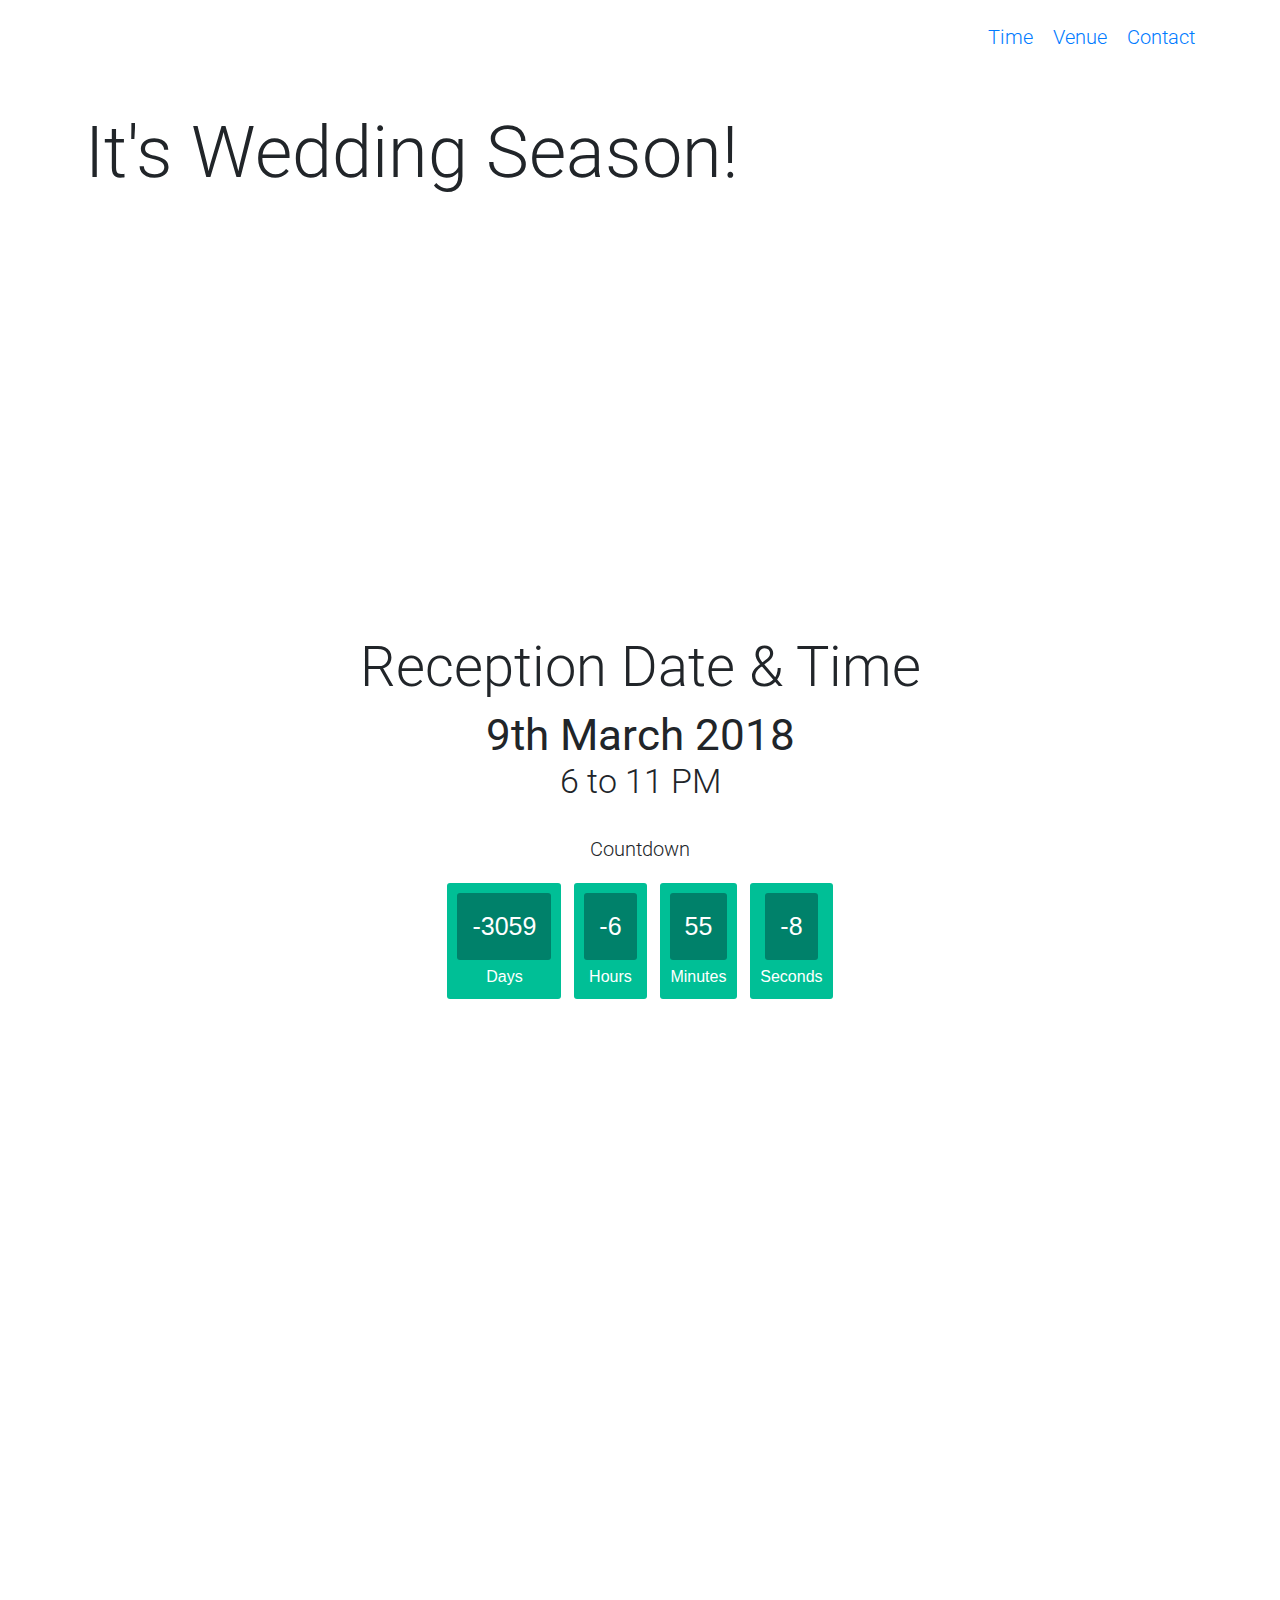
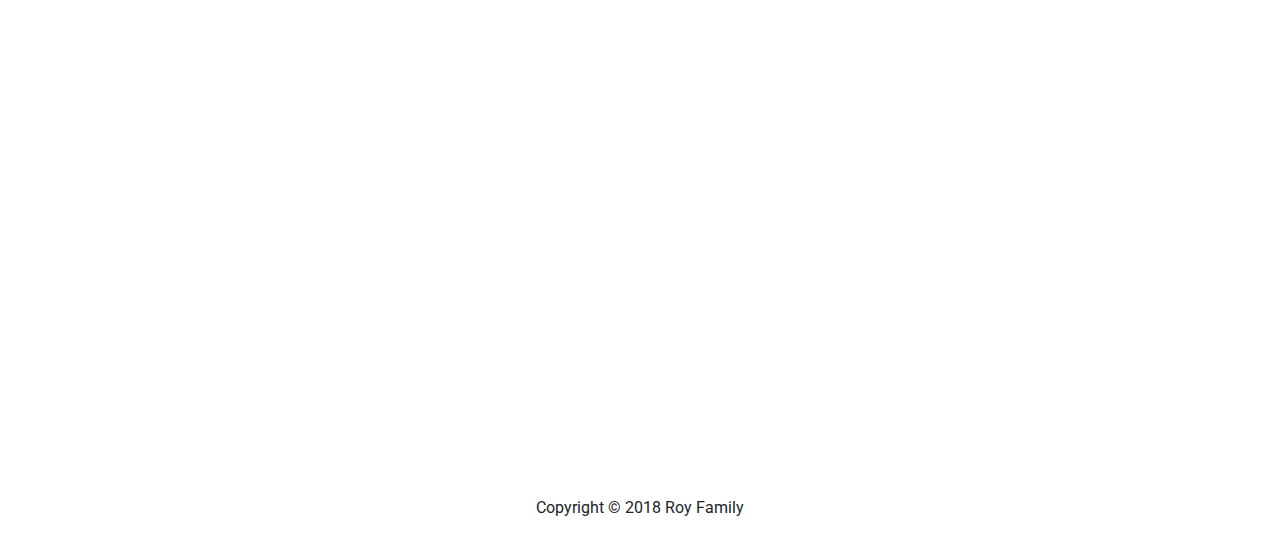
<file: index.html>
<!doctype html>
<html lang="en">
  <head>
    <!-- Required meta tags -->
    <meta charset="utf-8">
    <meta name="viewport" content="width=device-width, initial-scale=1, shrink-to-fit=no">
    <link rel="stylesheet" href="styles.css" />
    <link rel="stylesheet" href="animate.css" />
    <!-- Bootstrap CSS -->
    <link rel="stylesheet" href="https://maxcdn.bootstrapcdn.com/bootstrap/4.0.0/css/bootstrap.min.css" integrity="sha384-Gn5384xqQ1aoWXA+058RXPxPg6fy4IWvTNh0E263XmFcJlSAwiGgFAW/dAiS6JXm" crossorigin="anonymous">

 <script
  src="https://code.jquery.com/jquery-3.3.1.min.js"
  integrity="sha256-FgpCb/KJQlLNfOu91ta32o/NMZxltwRo8QtmkMRdAu8="
  crossorigin="anonymous"></script>  
  <script src="in-view.min.js"></script>
    <title>Sayak & Madhuparna's Marriage!</title>
    <style>
        .invisible{
            opacity: 0
        }
    </style>
  </head>
  <body>
    <header>
        <div class="container" style="height:70px;">
            <div class="navi-tabs" style="float:right; text-align:right;     margin-top: 22px; ">
                <div class="navi-tab lead"><a href="#wedding-time">Time</a></div>
                <div class="navi-tab lead"><a href="#wedding-location">Venue</a></div>
                <div class="navi-tab lead"><a href="#wedding-contact">Contact</a></div>
            </div>
        </div>
    </header>

    
    <div class="container" id="jumbo" style="padding-top: 40px;
    padding-bottom: 200px;">
        <h3 class="display-3  animated tada"><span class="text-resp-x">It's Wedding Season!</span></h3>
        <h3 class="display-4  animated invisible" id="wedding-msg"><span class="text-resp-x">Supriyo and Lipika Roy are looking forward to have your presense at Sayak and Madhuparna's Marriage Ceremony</span></h3>
    
    </div>



    <div id="wedding-time" class="container text-center"  style="padding-top:20px; padding-bottom: 160px;">
        <h3 class="display-4"><span class="text-resp-x">Reception Date & Time</span></h3>
       
        <h4 class="display-3" style="font-size:2.1em"><span class="text-resp"><strong style="    font-size: 1.3em;">9th March 2018</strong><br/>6 to 11 PM</span></h4>
        <br/>
 <p class="lead" ><span class="text-resp">
        Countdown</span>
        </p>
        <div id="clockdiv">
        <div>
            <span class="days"></span>
            <div class="smalltext">Days</div>
        </div>
        <div>
            <span class="hours"></span>
            <div class="smalltext">Hours</div>
        </div>
        <div>
            <span class="minutes"></span>
            <div class="smalltext">Minutes</div>
        </div>
        <div>
            <span class="seconds"></span>
            <div class="smalltext">Seconds</div>
        </div>
        </div>



    </div>


    <div class="container-fluid text-center  animated invisible" id="wedding-location">
        <h3 class="display-4"><span class="text-resp-x">Reception Venue</span></h3>
        <p class="lead"><span class="text-resp">
 PRINCETON CLUB ,  <br/>
 26, PRINCE ANWAR SHAH ROAD , <br/>
 BADAM TALLA , TOLLYGUANGE,  <br/>
  KOLKATA, - 700033</span>
</p>
        <div class="map-responsive">
    <iframe src="https://www.google.com/maps/embed/v1/place?key=AIzaSyA0s1a7phLN0iaD6-UE7m4qP-z21pH0eSc&q=princeton%20club&amp" width="100%" height="450" frameborder="0" style="border:0" allowfullscreen></iframe>
    </div>
    </div>



    <div id="wedding-contact" class="container animated invisible text-center" style="padding-top:40px;">  
        <h3 class="display-4 text-center"><span class="text-resp-x">Require any assistance?<span></h3>
        <div class="lead">:::Please contact:::</div>
        <table class="lead text-left" style="margin-left: auto; margin-right: auto;">
           <tr> <td style="font-weight:400;">Supriyo Roy: </td> <td> +91 9434680019, +91 9123007540</td>  </tr>
           <tr> <td style="font-weight:400;">Lipika Roy: </td> <td> +91 9073980428, +91 8348129805</td>  </tr>
           <tr> <td style="font-weight:400;">Swastik Roy: </td> <td> +91 9502037930, +1 480 859 5248(Whatsapp)</td>  </tr>
        </table>
  <!--<form id="contact"  method="post"  action="https://formspree.io/swastikroy1993@gmail.com">
    <h3>Reach out to us</h3>
    <fieldset>
      <input placeholder="Your name" type="text" name="name" tabindex="1" required autofocus>
    </fieldset>
    <fieldset>
      <input placeholder="Your Email Address" name="_replyto" type="email" tabindex="2" required>
    </fieldset>
    <fieldset>
      <input placeholder="Your Phone Number (optional)" type="tel" tabindex="3" required>
    </fieldset>
    
    <fieldset>
      <textarea placeholder="Type your message here...." name="message" tabindex="4" required></textarea>
    </fieldset>
    <fieldset>
      <input name="submit" type="submit" value="Send" id="contact-submit" data-submit="...Sending" />
    </fieldset>

  </form>-->
</div>

<div class="footer-bottom">
<div class="container">
					<div class="row">
						<div class="col-sm-12 " style="padding-top:30px; text-align:center;">
							<div class="copyright-text">
								<p>Copyright © 2018 Roy Family </p>
							</div>
						</div> <!-- End Col -->
						
					</div>
				</div>
</div>
    <script>

        
        $(document).ready(function(){
          
            setTimeout(function(){
                $("#wedding-msg").removeClass("invisible");
                    $("#wedding-msg").addClass("fadeInUp");
            }, 1000);

            // Animate to section when nav is clicked
            $('header a').click(function(e) {

                // Treat as normal link if no-scroll class
                if ($(this).hasClass('no-scroll')) return;

                e.preventDefault();
                var heading = $(this).attr('href');
                var scrollDistance = $(heading).offset().top;

                jQuery('html, body').animate({
                    scrollTop: scrollDistance + 'px'
                }, Math.abs(window.pageYOffset - $(heading).offset().top) / 3);

                // Hide the menu once clicked if mobile
                if ($('header').hasClass('active')) {
                    $('header, body').removeClass('active');
                }
            });

            var shown2 = false;
            var inViewElems = ["#wedding-contact", "#wedding-location", "#wedding-time"];
            for(var i in inViewElems){
                var sel = inViewElems[i];
                inView(sel)
                    .on('enter', function(el){
                        $(el).removeClass("invisible");
                        $(el).addClass("fadeIn");
                        shown2 = true;
                    })
                    .on('exit', el => {
                        $(el).addClass("invisible");
                        $(el).removeClass("fadeIn");
                });
            }
            

            function getTimeRemaining(endtime) {
  var t = Date.parse(endtime) - Date.parse(new Date());
  var seconds = Math.floor((t / 1000) % 60);
  var minutes = Math.floor((t / 1000 / 60) % 60);
  var hours = Math.floor((t / (1000 * 60 * 60)) % 24);
  var days = Math.floor(t / (1000 * 60 * 60 * 24));
  return {
    'total': t,
    'days': days,
    'hours': hours,
    'minutes': minutes,
    'seconds': seconds
  };
}

function initializeClock(id, endtime) {
  var clock = document.getElementById(id);
  var daysSpan = clock.querySelector('.days');
  var hoursSpan = clock.querySelector('.hours');
  var minutesSpan = clock.querySelector('.minutes');
  var secondsSpan = clock.querySelector('.seconds');

  function updateClock() {
    var t = getTimeRemaining(endtime);

    daysSpan.innerHTML = t.days;
    hoursSpan.innerHTML = ('0' + t.hours).slice(-2);
    minutesSpan.innerHTML = ('0' + t.minutes).slice(-2);
    secondsSpan.innerHTML = ('0' + t.seconds).slice(-2);

    if (t.total <= 0) {
      clearInterval(timeinterval);
    }
  }

  updateClock();
  var timeinterval = setInterval(updateClock, 1000);
}

var deadline = new Date(Date.parse(new Date("Mar 9, 2018 18:0:0")));
initializeClock('clockdiv', deadline);
        });
    </script>
    <!-- Optional JavaScript -->
    <!-- jQuery first, then Popper.js, then Bootstrap JS -->
    <script src="https://cdnjs.cloudflare.com/ajax/libs/popper.js/1.12.9/umd/popper.min.js" integrity="sha384-ApNbgh9B+Y1QKtv3Rn7W3mgPxhU9K/ScQsAP7hUibX39j7fakFPskvXusvfa0b4Q" crossorigin="anonymous"></script>
    <script src="https://maxcdn.bootstrapcdn.com/bootstrap/4.0.0/js/bootstrap.min.js" integrity="sha384-JZR6Spejh4U02d8jOt6vLEHfe/JQGiRRSQQxSfFWpi1MquVdAyjUar5+76PVCmYl" crossorigin="anonymous"></script>
  </body>
</html>
</file>
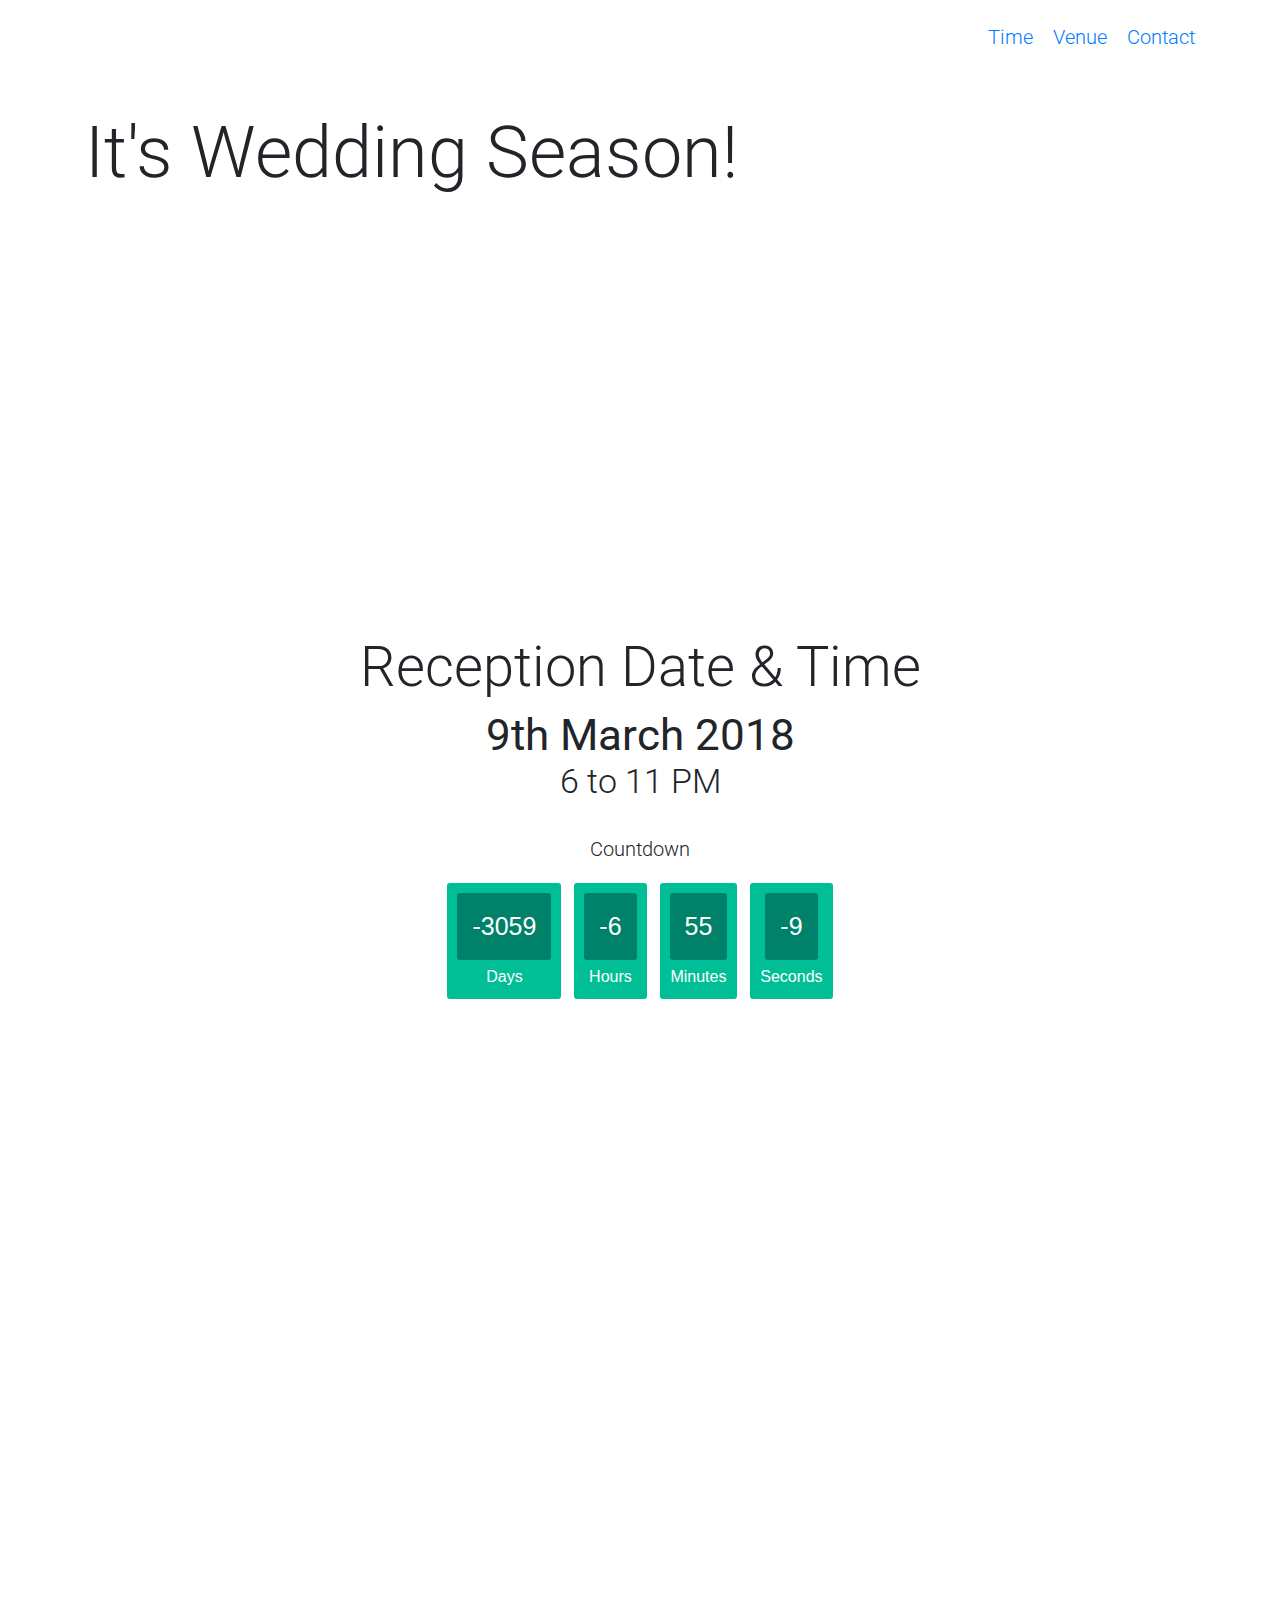
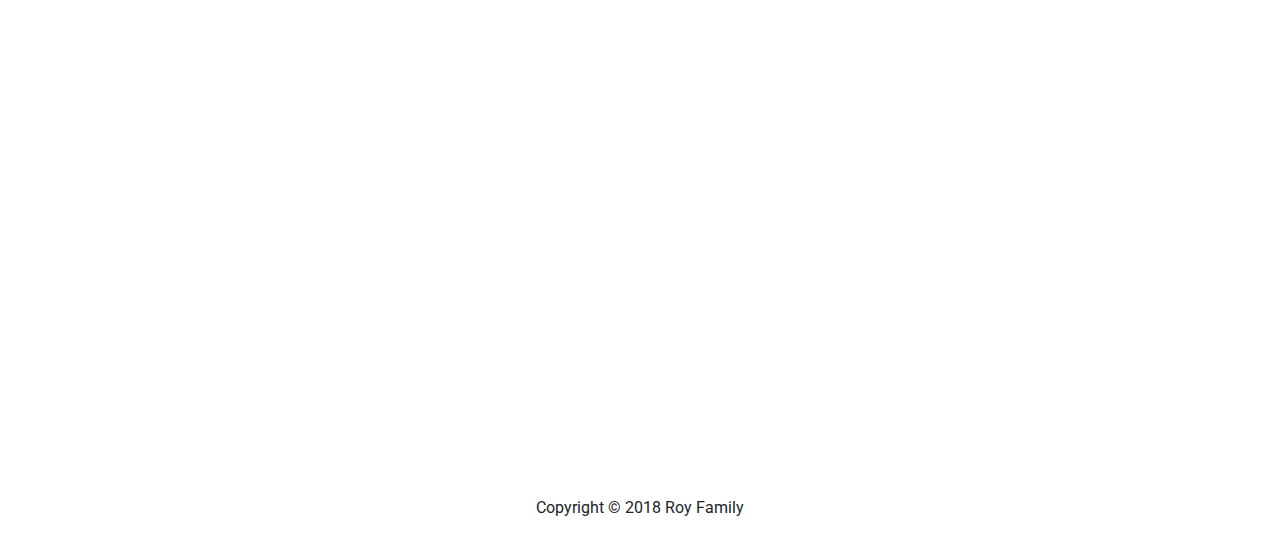
<file: guest-house/index.html>
<!doctype html>
<html lang="en">
  <head>
    <!-- Required meta tags -->
    <meta charset="utf-8">
    <meta name="viewport" content="width=device-width, initial-scale=1, shrink-to-fit=no">
    <link rel="stylesheet" href="../styles.css" />
    <link rel="stylesheet" href="../animate.css" />
    <!-- Bootstrap CSS -->
    <link rel="stylesheet" href="https://maxcdn.bootstrapcdn.com/bootstrap/4.0.0/css/bootstrap.min.css" integrity="sha384-Gn5384xqQ1aoWXA+058RXPxPg6fy4IWvTNh0E263XmFcJlSAwiGgFAW/dAiS6JXm" crossorigin="anonymous">

 <script
  src="https://code.jquery.com/jquery-3.3.1.min.js"
  integrity="sha256-FgpCb/KJQlLNfOu91ta32o/NMZxltwRo8QtmkMRdAu8="
  crossorigin="anonymous"></script>  
  <script src="../in-view.min.js"></script>
    <title>Sayak & Madhuparna's Marriage!</title>
    <style>
        .invisible{
            opacity: 0
        }
    </style>
  </head>
  <body>
    <header>
        <div class="container" style="height:70px;">
            <div class="navi-tabs" style="float:right; text-align:right;     margin-top: 22px; ">
                <div class="navi-tab lead"><a href="#wedding-time">Time</a></div>
                <div class="navi-tab lead"><a href="#wedding-location">Venue</a></div>
                <div class="navi-tab lead"><a href="#wedding-contact">Contact</a></div>
            </div>
        </div>
    </header>

    
    <div class="container" id="jumbo" style="padding-top: 40px;
    padding-bottom: 200px;">
        <h3 class="display-3  animated tada"><span class="text-resp-x">It's Wedding Season!</span></h3>
        <h3 class="display-4  animated invisible" id="wedding-msg"><span class="text-resp-x">Supriyo and Lipika Roy are looking forward to have your presence at Sayak and Madhuparna's Marriage Ceremony</span></h3>
    
    </div>



    <div id="wedding-time" class="container text-center"  style="padding-top:20px; padding-bottom: 160px;">
        <h3 class="display-4"><span class="text-resp-x">Reception Date & Time</span></h3>
       
        <h4 class="display-3" style="font-size:2.1em"><span class="text-resp"><strong style="    font-size: 1.3em;">9th March 2018</strong><br/>6 to 11 PM</span></h4>
        <br/>
 <p class="lead" ><span class="text-resp">
        Countdown</span>
        </p>
        <div id="clockdiv">
        <div>
            <span class="days"></span>
            <div class="smalltext">Days</div>
        </div>
        <div>
            <span class="hours"></span>
            <div class="smalltext">Hours</div>
        </div>
        <div>
            <span class="minutes"></span>
            <div class="smalltext">Minutes</div>
        </div>
        <div>
            <span class="seconds"></span>
            <div class="smalltext">Seconds</div>
        </div>
        </div>



    </div>


    <div class="container-fluid text-center  animated invisible" id="wedding-location">
        <h3 class="display-4"><span class="text-resp-x">Reception Venue</span></h3>
        <p class="lead"><span class="text-resp">
 PRINCETON CLUB ,  <br/>
 26, PRINCE ANWAR SHAH ROAD , <br/>
 BADAM TALLA , TOLLYGUANGE,  <br/>
  KOLKATA, - 700033</span>
</p>
        <div class="map-responsive">
    <iframe src="https://www.google.com/maps/embed/v1/place?key=AIzaSyA0s1a7phLN0iaD6-UE7m4qP-z21pH0eSc&q=princeton%20club&amp" width="100%" height="450" frameborder="0" style="border:0" allowfullscreen></iframe>
    </div>
    </div>



    <div id="wedding-contact" class="container animated invisible text-center" style="padding-top:40px;">  
        <h3 class="display-4 text-center"><span class="text-resp-x">Require any assistance?<span></h3>
        <div class="lead">:::Please contact:::</div>
        <table class="lead text-left" style="margin-left: auto; margin-right: auto;">
           <tr> <td style="font-weight:400;">Supriyo Roy: </td> <td> +91 9434680019, +91 9123007540</td>  </tr>
           <tr> <td style="font-weight:400;">Lipika Roy: </td> <td> +91 9073980428, +91 8348129805</td>  </tr>
           <tr> <td style="font-weight:400;">Swastik Roy: </td> <td> +91 9502037930, +1 480 859 5248(Whatsapp)</td>  </tr>
        </table>
  <!--<form id="contact"  method="post"  action="https://formspree.io/swastikroy1993@gmail.com">
    <h3>Reach out to us</h3>
    <fieldset>
      <input placeholder="Your name" type="text" name="name" tabindex="1" required autofocus>
    </fieldset>
    <fieldset>
      <input placeholder="Your Email Address" name="_replyto" type="email" tabindex="2" required>
    </fieldset>
    <fieldset>
      <input placeholder="Your Phone Number (optional)" type="tel" tabindex="3" required>
    </fieldset>
    
    <fieldset>
      <textarea placeholder="Type your message here...." name="message" tabindex="4" required></textarea>
    </fieldset>
    <fieldset>
      <input name="submit" type="submit" value="Send" id="contact-submit" data-submit="...Sending" />
    </fieldset>

  </form>-->
</div>

<div class="footer-bottom">
<div class="container">
					<div class="row">
						<div class="col-sm-12 " style="padding-top:30px; text-align:center;">
							<div class="copyright-text">
								<p>Copyright © 2018 Roy Family </p>
							</div>
						</div> <!-- End Col -->
						
					</div>
				</div>
</div>
    <script>

        
        $(document).ready(function(){
          
            setTimeout(function(){
                $("#wedding-msg").removeClass("invisible");
                    $("#wedding-msg").addClass("fadeInUp");
            }, 1000);

            // Animate to section when nav is clicked
            $('header a').click(function(e) {

                // Treat as normal link if no-scroll class
                if ($(this).hasClass('no-scroll')) return;

                e.preventDefault();
                var heading = $(this).attr('href');
                var scrollDistance = $(heading).offset().top;

                jQuery('html, body').animate({
                    scrollTop: scrollDistance + 'px'
                }, Math.abs(window.pageYOffset - $(heading).offset().top) / 3);

                // Hide the menu once clicked if mobile
                if ($('header').hasClass('active')) {
                    $('header, body').removeClass('active');
                }
            });

            var shown2 = false;
            var inViewElems = ["#wedding-contact", "#wedding-location", "#wedding-time"];
            for(var i in inViewElems){
                var sel = inViewElems[i];
                inView(sel)
                    .on('enter', function(el){
                        $(el).removeClass("invisible");
                        $(el).addClass("fadeIn");
                        shown2 = true;
                    })
                    .on('exit', el => {
                        $(el).addClass("invisible");
                        $(el).removeClass("fadeIn");
                });
            }
            

            function getTimeRemaining(endtime) {
  var t = Date.parse(endtime) - Date.parse(new Date());
  var seconds = Math.floor((t / 1000) % 60);
  var minutes = Math.floor((t / 1000 / 60) % 60);
  var hours = Math.floor((t / (1000 * 60 * 60)) % 24);
  var days = Math.floor(t / (1000 * 60 * 60 * 24));
  return {
    'total': t,
    'days': days,
    'hours': hours,
    'minutes': minutes,
    'seconds': seconds
  };
}

function initializeClock(id, endtime) {
  var clock = document.getElementById(id);
  var daysSpan = clock.querySelector('.days');
  var hoursSpan = clock.querySelector('.hours');
  var minutesSpan = clock.querySelector('.minutes');
  var secondsSpan = clock.querySelector('.seconds');

  function updateClock() {
    var t = getTimeRemaining(endtime);

    daysSpan.innerHTML = t.days;
    hoursSpan.innerHTML = ('0' + t.hours).slice(-2);
    minutesSpan.innerHTML = ('0' + t.minutes).slice(-2);
    secondsSpan.innerHTML = ('0' + t.seconds).slice(-2);

    if (t.total <= 0) {
      clearInterval(timeinterval);
    }
  }

  updateClock();
  var timeinterval = setInterval(updateClock, 1000);
}

var deadline = new Date(Date.parse(new Date("Mar 9, 2018 18:0:0")));
initializeClock('clockdiv', deadline);
        });
    </script>
    <!-- Optional JavaScript -->
    <!-- jQuery first, then Popper.js, then Bootstrap JS -->
    <script src="https://cdnjs.cloudflare.com/ajax/libs/popper.js/1.12.9/umd/popper.min.js" integrity="sha384-ApNbgh9B+Y1QKtv3Rn7W3mgPxhU9K/ScQsAP7hUibX39j7fakFPskvXusvfa0b4Q" crossorigin="anonymous"></script>
    <script src="https://maxcdn.bootstrapcdn.com/bootstrap/4.0.0/js/bootstrap.min.js" integrity="sha384-JZR6Spejh4U02d8jOt6vLEHfe/JQGiRRSQQxSfFWpi1MquVdAyjUar5+76PVCmYl" crossorigin="anonymous"></script>
  </body>
</html>
</file>
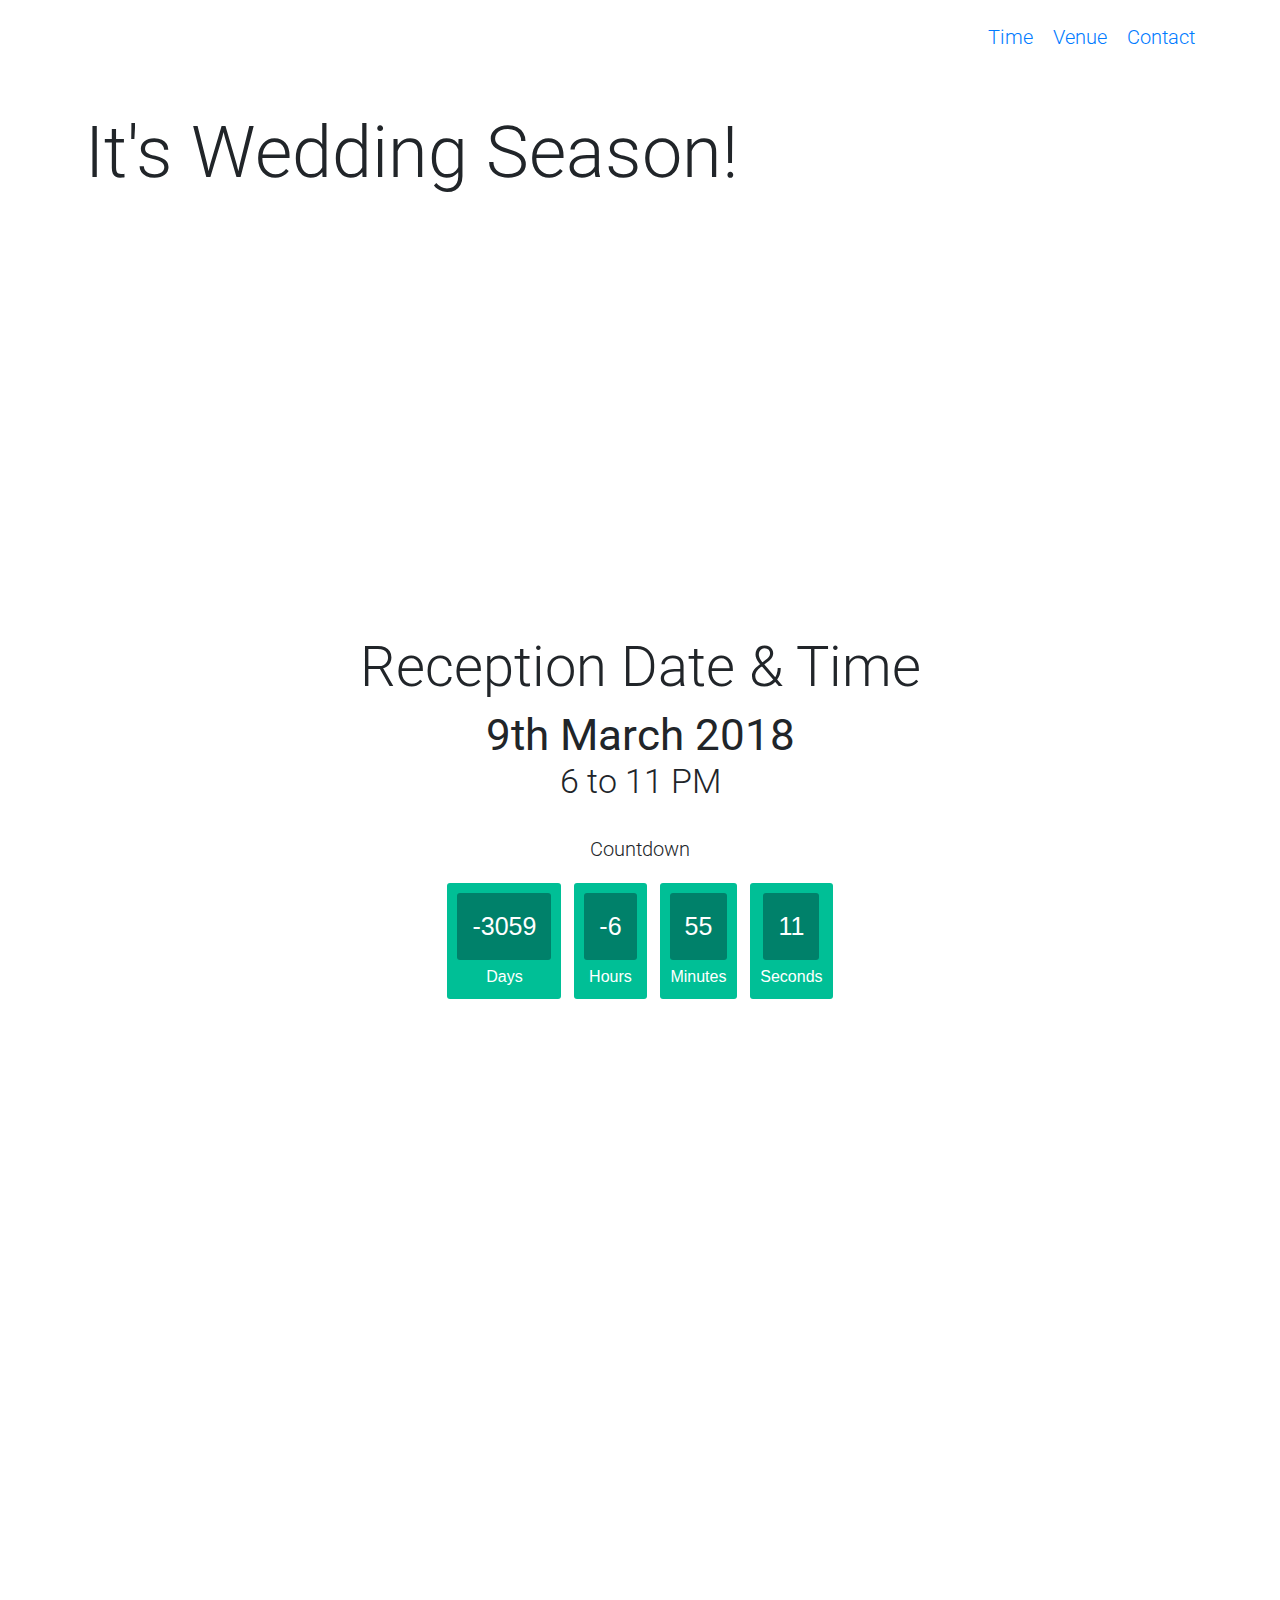
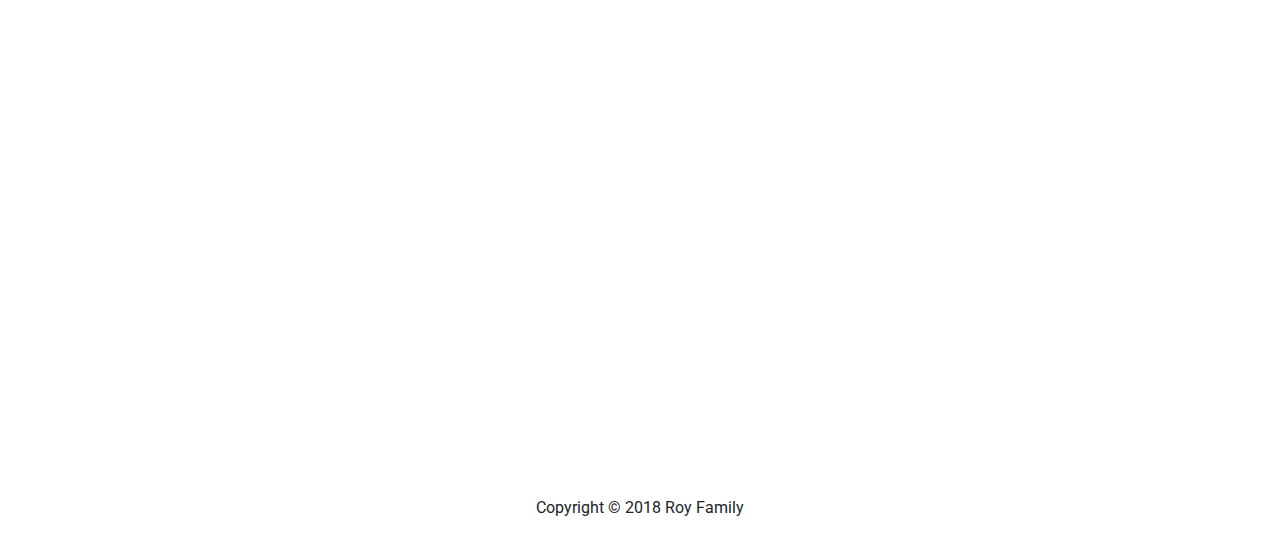
<file: sayak-madhuparna-reception/index.html>
<!doctype html>
<html lang="en">
  <head>
    <!-- Required meta tags -->
    <meta charset="utf-8">
    <meta name="viewport" content="width=device-width, initial-scale=1, shrink-to-fit=no">
    <link rel="stylesheet" href="../styles.css" />
    <link rel="stylesheet" href="../animate.css" />
    <!-- Bootstrap CSS -->
    <link rel="stylesheet" href="https://maxcdn.bootstrapcdn.com/bootstrap/4.0.0/css/bootstrap.min.css" integrity="sha384-Gn5384xqQ1aoWXA+058RXPxPg6fy4IWvTNh0E263XmFcJlSAwiGgFAW/dAiS6JXm" crossorigin="anonymous">

 <script
  src="https://code.jquery.com/jquery-3.3.1.min.js"
  integrity="sha256-FgpCb/KJQlLNfOu91ta32o/NMZxltwRo8QtmkMRdAu8="
  crossorigin="anonymous"></script>  
  <script src="../in-view.min.js"></script>
    <title>Sayak & Madhuparna's Marriage!</title>
    <style>
        .invisible{
            opacity: 0
        }
    </style>
  </head>
  <body>
    <header>
        <div class="container" style="height:70px;">
            <div class="navi-tabs" style="float:right; text-align:right;     margin-top: 22px; ">
                <div class="navi-tab lead"><a href="#wedding-time">Time</a></div>
                <div class="navi-tab lead"><a href="#wedding-location">Venue</a></div>
                <div class="navi-tab lead"><a href="#wedding-contact">Contact</a></div>
            </div>
        </div>
    </header>

    
    <div class="container" id="jumbo" style="padding-top: 40px;
    padding-bottom: 200px;">
        <h3 class="display-3  animated tada"><span class="text-resp-x">It's Wedding Season!</span></h3>
        <h3 class="display-4  animated invisible" id="wedding-msg"><span class="text-resp-x">Supriyo and Lipika Roy are looking forward to have your presense at Sayak and Madhuparna's Marriage Ceremony</span></h3>
    
    </div>



    <div id="wedding-time" class="container text-center"  style="padding-top:20px; padding-bottom: 160px;">
        <h3 class="display-4"><span class="text-resp-x">Reception Date & Time</span></h3>
       
        <h4 class="display-3" style="font-size:2.1em"><span class="text-resp"><strong style="    font-size: 1.3em;">9th March 2018</strong><br/>6 to 11 PM</span></h4>
        <br/>
 <p class="lead" ><span class="text-resp">
        Countdown</span>
        </p>
        <div id="clockdiv">
        <div>
            <span class="days"></span>
            <div class="smalltext">Days</div>
        </div>
        <div>
            <span class="hours"></span>
            <div class="smalltext">Hours</div>
        </div>
        <div>
            <span class="minutes"></span>
            <div class="smalltext">Minutes</div>
        </div>
        <div>
            <span class="seconds"></span>
            <div class="smalltext">Seconds</div>
        </div>
        </div>



    </div>


    <div class="container-fluid text-center  animated invisible" id="wedding-location">
        <h3 class="display-4"><span class="text-resp-x">Reception Venue</span></h3>
        <p class="lead"><span class="text-resp">
 PRINCETON CLUB ,  <br/>
 26, PRINCE ANWAR SHAH ROAD , <br/>
 BADAM TALLA , TOLLYGUANGE,  <br/>
  KOLKATA, - 700033</span>
</p>
        <div class="map-responsive">
    <iframe src="https://www.google.com/maps/embed/v1/place?key=AIzaSyA0s1a7phLN0iaD6-UE7m4qP-z21pH0eSc&q=princeton%20club&amp" width="100%" height="450" frameborder="0" style="border:0" allowfullscreen></iframe>
    </div>
    </div>



    <div id="wedding-contact" class="container animated invisible text-center" style="padding-top:40px;">  
        <h3 class="display-4 text-center"><span class="text-resp-x">Require any assistance?<span></h3>
        <div class="lead">:::Please contact:::</div>
        <table class="lead text-left" style="margin-left: auto; margin-right: auto;">
           <tr> <td style="font-weight:400;">Supriyo Roy: </td> <td> +91 9434680019, +91 9123007540</td>  </tr>
           <tr> <td style="font-weight:400;">Lipika Roy: </td> <td> +91 9073980428, +91 8348129805</td>  </tr>
           <tr> <td style="font-weight:400;">Swastik Roy: </td> <td> +91 9502037930, +1 480 859 5248(Whatsapp)</td>  </tr>
        </table>
  <!--<form id="contact"  method="post"  action="https://formspree.io/swastikroy1993@gmail.com">
    <h3>Reach out to us</h3>
    <fieldset>
      <input placeholder="Your name" type="text" name="name" tabindex="1" required autofocus>
    </fieldset>
    <fieldset>
      <input placeholder="Your Email Address" name="_replyto" type="email" tabindex="2" required>
    </fieldset>
    <fieldset>
      <input placeholder="Your Phone Number (optional)" type="tel" tabindex="3" required>
    </fieldset>
    
    <fieldset>
      <textarea placeholder="Type your message here...." name="message" tabindex="4" required></textarea>
    </fieldset>
    <fieldset>
      <input name="submit" type="submit" value="Send" id="contact-submit" data-submit="...Sending" />
    </fieldset>

  </form>-->
</div>

<div class="footer-bottom">
<div class="container">
					<div class="row">
						<div class="col-sm-12 " style="padding-top:30px; text-align:center;">
							<div class="copyright-text">
								<p>Copyright © 2018 Roy Family </p>
							</div>
						</div> <!-- End Col -->
						
					</div>
				</div>
</div>
    <script>

        
        $(document).ready(function(){
          
            setTimeout(function(){
                $("#wedding-msg").removeClass("invisible");
                    $("#wedding-msg").addClass("fadeInUp");
            }, 1000);

            // Animate to section when nav is clicked
            $('header a').click(function(e) {

                // Treat as normal link if no-scroll class
                if ($(this).hasClass('no-scroll')) return;

                e.preventDefault();
                var heading = $(this).attr('href');
                var scrollDistance = $(heading).offset().top;

                jQuery('html, body').animate({
                    scrollTop: scrollDistance + 'px'
                }, Math.abs(window.pageYOffset - $(heading).offset().top) / 3);

                // Hide the menu once clicked if mobile
                if ($('header').hasClass('active')) {
                    $('header, body').removeClass('active');
                }
            });

            var shown2 = false;
            var inViewElems = ["#wedding-contact", "#wedding-location", "#wedding-time"];
            for(var i in inViewElems){
                var sel = inViewElems[i];
                inView(sel)
                    .on('enter', function(el){
                        $(el).removeClass("invisible");
                        $(el).addClass("fadeIn");
                        shown2 = true;
                    })
                    .on('exit', el => {
                        $(el).addClass("invisible");
                        $(el).removeClass("fadeIn");
                });
            }
            

            function getTimeRemaining(endtime) {
  var t = Date.parse(endtime) - Date.parse(new Date());
  var seconds = Math.floor((t / 1000) % 60);
  var minutes = Math.floor((t / 1000 / 60) % 60);
  var hours = Math.floor((t / (1000 * 60 * 60)) % 24);
  var days = Math.floor(t / (1000 * 60 * 60 * 24));
  return {
    'total': t,
    'days': days,
    'hours': hours,
    'minutes': minutes,
    'seconds': seconds
  };
}

function initializeClock(id, endtime) {
  var clock = document.getElementById(id);
  var daysSpan = clock.querySelector('.days');
  var hoursSpan = clock.querySelector('.hours');
  var minutesSpan = clock.querySelector('.minutes');
  var secondsSpan = clock.querySelector('.seconds');

  function updateClock() {
    var t = getTimeRemaining(endtime);

    daysSpan.innerHTML = t.days;
    hoursSpan.innerHTML = ('0' + t.hours).slice(-2);
    minutesSpan.innerHTML = ('0' + t.minutes).slice(-2);
    secondsSpan.innerHTML = ('0' + t.seconds).slice(-2);

    if (t.total <= 0) {
      clearInterval(timeinterval);
    }
  }

  updateClock();
  var timeinterval = setInterval(updateClock, 1000);
}

var deadline = new Date(Date.parse(new Date("Mar 9, 2018 18:0:0")));
initializeClock('clockdiv', deadline);
        });
    </script>
    <!-- Optional JavaScript -->
    <!-- jQuery first, then Popper.js, then Bootstrap JS -->
    <script src="https://cdnjs.cloudflare.com/ajax/libs/popper.js/1.12.9/umd/popper.min.js" integrity="sha384-ApNbgh9B+Y1QKtv3Rn7W3mgPxhU9K/ScQsAP7hUibX39j7fakFPskvXusvfa0b4Q" crossorigin="anonymous"></script>
    <script src="https://maxcdn.bootstrapcdn.com/bootstrap/4.0.0/js/bootstrap.min.js" integrity="sha384-JZR6Spejh4U02d8jOt6vLEHfe/JQGiRRSQQxSfFWpi1MquVdAyjUar5+76PVCmYl" crossorigin="anonymous"></script>
  </body>
</html>
</file>
<file: styles.css>
@import url(https://fonts.googleapis.com/css?family=Roboto:400,300,600,400italic);
* {
  margin: 0;
  padding: 0;
  box-sizing: border-box;
  -webkit-box-sizing: border-box;
  -moz-box-sizing: border-box;
  -webkit-font-smoothing: antialiased;
  -moz-font-smoothing: antialiased;
  -o-font-smoothing: antialiased;
  font-smoothing: antialiased;
  text-rendering: optimizeLegibility;
}

body {
  font-family: "Roboto", Helvetica, Arial, sans-serif;
  font-weight: 100;
  font-size: 12px;
  line-height: 30px;
  color: #777;
  background: #4CAF50;
}

.container {
  max-width: 400px;
  width: 100%;
  margin: 0 auto;
  position: relative;
}

#contact input[type="text"],
#contact input[type="email"],
#contact input[type="tel"],
#contact input[type="url"],
#contact textarea,
#contact input[type="submit"] {
  font: 400 12px/16px "Roboto", Helvetica, Arial, sans-serif;
}

#contact {
  background: #F9F9F9;
  padding: 25px;
  margin: 30px 0;
  box-shadow: 0 0 20px 0 rgba(0, 0, 0, 0.2), 0 5px 5px 0 rgba(0, 0, 0, 0.24);
}

#contact h3 {
  display: block;
  font-size: 30px;
  font-weight: 300;
  margin-bottom: 10px;
}

#contact h4 {
  margin: 5px 0 15px;
  display: block;
  font-size: 13px;
  font-weight: 400;
}

fieldset {
  border: medium none !important;
  margin: 0 0 10px;
  min-width: 100%;
  padding: 0;
  width: 100%;
}

#contact input[type="text"],
#contact input[type="email"],
#contact input[type="tel"],
#contact input[type="url"],
#contact textarea {
  width: 100%;
  border: 1px solid #ccc;
  background: #FFF;
  margin: 0 0 5px;
  padding: 10px;
}

#contact input[type="text"]:hover,
#contact input[type="email"]:hover,
#contact input[type="tel"]:hover,
#contact input[type="url"]:hover,
#contact textarea:hover {
  -webkit-transition: border-color 0.3s ease-in-out;
  -moz-transition: border-color 0.3s ease-in-out;
  transition: border-color 0.3s ease-in-out;
  border: 1px solid #aaa;
}

#contact textarea {
  height: 100px;
  max-width: 100%;
  resize: none;
}

#contact input[type="submit"] {
  cursor: pointer;
  width: 100%;
  border: none;
  background: #4CAF50;
  color: #FFF;
  margin: 0 0 5px;
  padding: 10px;
  font-size: 15px;
}

#contact input[type="submit"]:hover {
  background: #43A047;
  -webkit-transition: background 0.3s ease-in-out;
  -moz-transition: background 0.3s ease-in-out;
  transition: background-color 0.3s ease-in-out;
}

#contact input[type="submit"]:active {
  box-shadow: inset 0 1px 3px rgba(0, 0, 0, 0.5);
}

.copyright {
  text-align: center;
}

#contact input:focus,
#contact textarea:focus {
  outline: 0;
  border: 1px solid #aaa;
}

::-webkit-input-placeholder {
  color: #888;
}

:-moz-placeholder {
  color: #888;
}

::-moz-placeholder {
  color: #888;
}

:-ms-input-placeholder {
  color: #888;
}



.navi-tab{
    float:left;
    margin-left:20px;
}

.navi-tab:hover{
    cursor: pointer;
    font-weight: 400;
}

@media screen and (max-width: 699px){
    .text-resp{
        font-size:0.7em;
    }
    .text-resp-x{
        font-size:0.5em;
    }
    #jumbo{
        padding-top:30px !important;
        padding-bottom: 90px !important;
    }
}




#clockdiv{
	font-family: sans-serif;
	color: #fff;
	display: inline-block;
	font-weight: 100;
	text-align: center;
	font-size: 25px;;
}

#clockdiv > div{
	padding: 10px;
	border-radius: 3px;
	background: #00BF96;
	display: inline-block;
    margin: 3px;
}

#clockdiv div > span{
	padding: 15px;
	border-radius: 3px;
	background: #00816A;
	display: inline-block;
}

.smalltext{
	padding-top: 5px;
	font-size: 16px;
}
</file>
